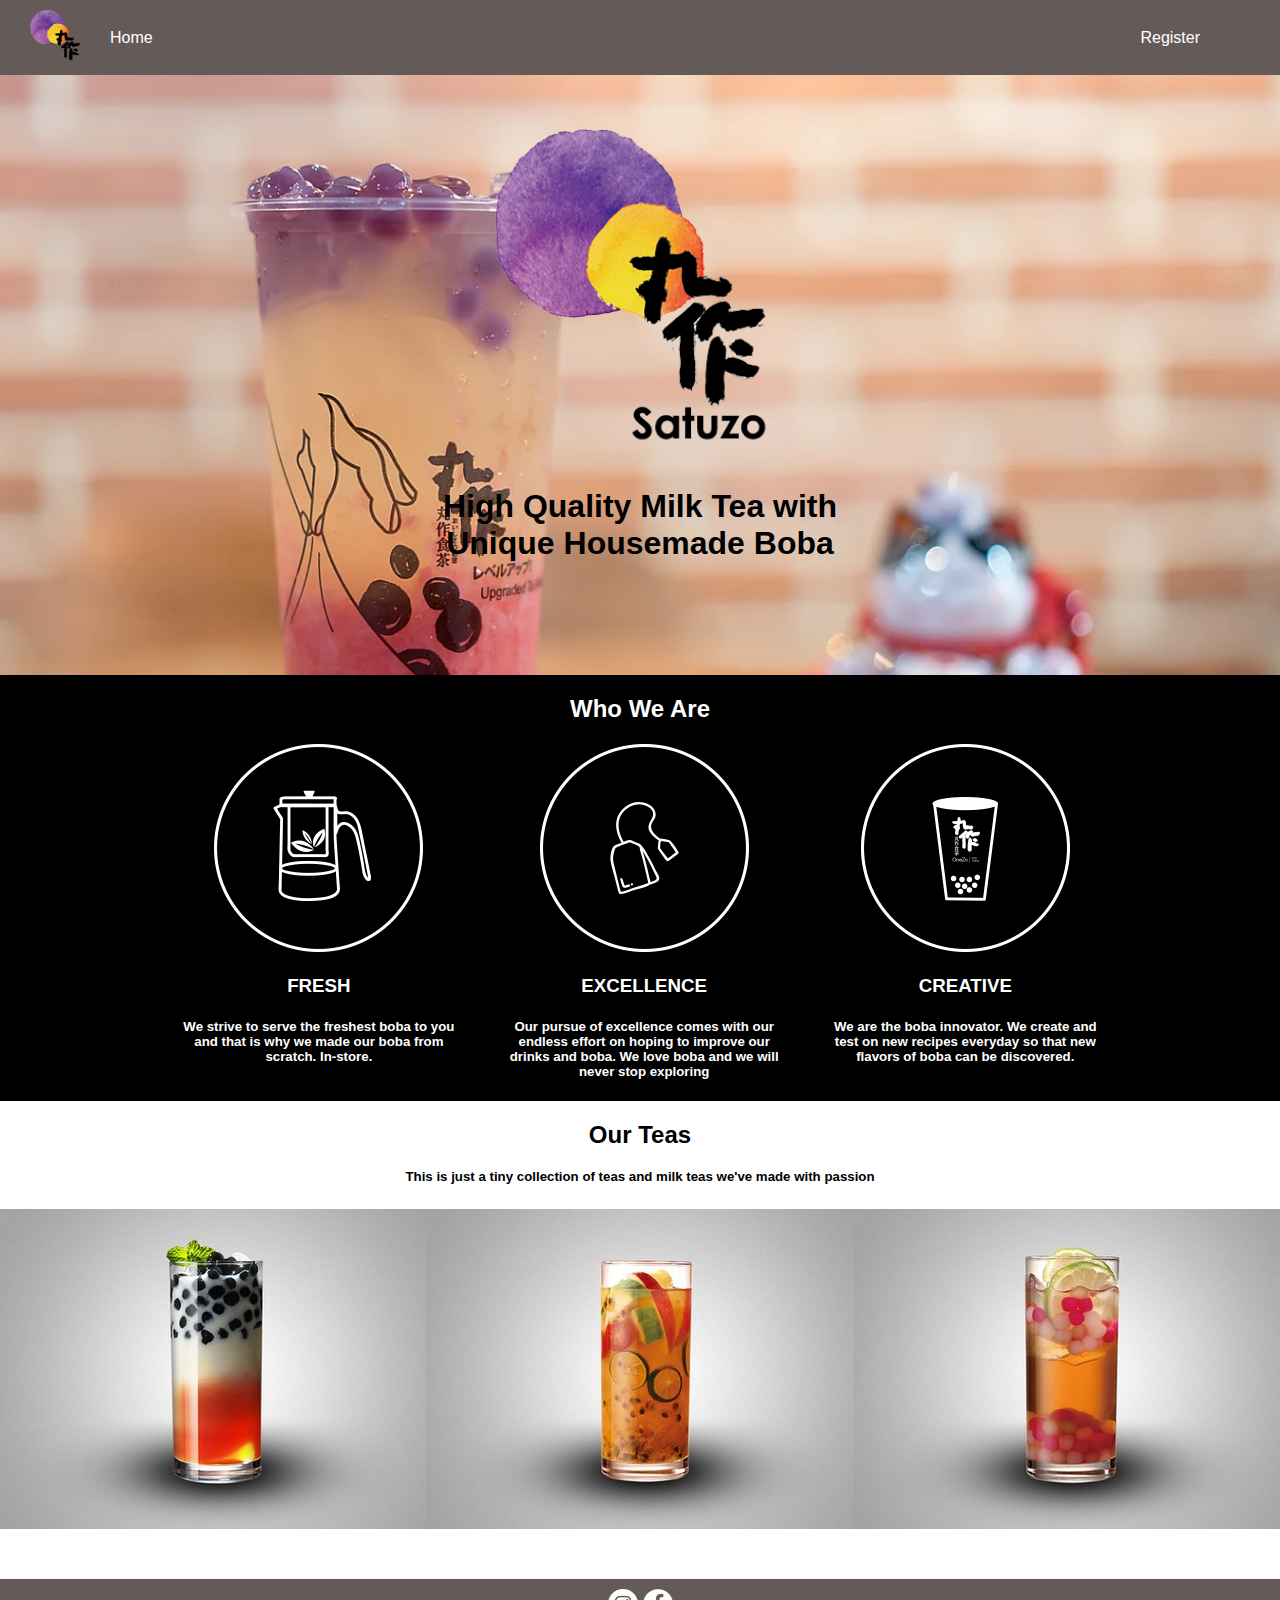
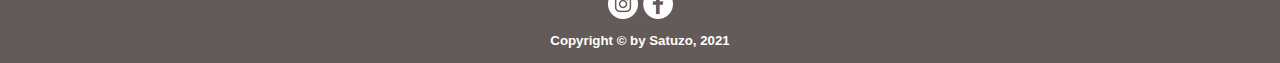
<file: html/index.html>
<!DOCTYPE html>
<html lang="en">
<head>
    <meta charset="UTF-8">
    <meta http-equiv="X-UA-Compatible" content="IE=edge">
    <meta name="viewport" content="width=device-width, initial-scale=1.0">
    <title>Satuzo</title>
    <link rel="stylesheet" href="../css/style.css">
</head>
<body>
    <header>
        <ul class="navbar">
            <div class="left-header">
                <li>
                    <img class="imgLogo" src="../assets/header-logo.png" alt="satuzo_logo">
                </li>
                <li>
                    <a class="headerLink" href="#content-1-content">Home</a>
                </li>
            </div>

            <div class="right-header">
                <li>
                    <a class="headerLink" href="form.html">Register</a>
                </li>
            </div>
        </ul>
    </header>

    <div  id="content-1-content" class="content-1">
        <img src="../assets/logo.png" alt="satuzo_logo">

        <h1>
            High Quality Milk Tea with 
            <br> 
            Unique Housemade Boba
        </h1>
    </div>

    <div class="content-2">
        <div class="content-header">
            <h2>
                Who We Are
            </h2>
        </div>
        
        <div class="content-container">

            <div class="content-icon">
                <img id="fresh-icon" src="../assets/fresh_icon.webp" alt="fresh_icon">
    
                <h3>
                    FRESH
                </h3>
    
                <h5>
                    We strive to serve the freshest boba to you 
                    <br>
                    and that is why we made our boba from
                    <br>
                    scratch. In-store.
                </h5>
            </div>
    
            <div class="content-icon">
                <img src="../assets/excellence_icon.webp" alt="excellence_icon">
    
                <h3>
                    EXCELLENCE
                </h3>
    
                <h5>
                    Our pursue of excellence comes with our 
                    <br>
                    endless effort on hoping to improve our
                    <br>
                    drinks and boba. We love boba and we will
                    <br>
                    never stop exploring
                </h5>
            </div>
    
            <div class="content-icon">
                <img src="../assets/creative_icon.webp" alt="creative_icon">
    
                <h3>
                    CREATIVE
                </h3>
    
                <h5>
                    We are the boba innovator. We create and 
                    <br>
                    test on new recipes everyday so that new
                    <br>
                    flavors of boba can be discovered.
                </h5>
            </div>
        </div>
    </div>

    <div class="content-3">
        <div class="content-header-tea">
            <h2>
                Our Teas
            </h2>

            <h5>
                This is just a tiny collection of teas and milk teas we've made with passion
            </h5>
        </div>

        <div class="content-img">
            <img id="tea-1" src="../assets/tea1.jpg" alt="tea_1">

            <img id="tea-3" src="../assets/tea3.jpg" alt="tea_3">

            <img src="../assets/tea2.jpg" alt="tea_2">
            
            <img src="../assets/tea3.jpg" alt="tea_3">
        </div>
    </div>

    <footer>
        <div class="img-footer">
            <a href="https://instagram.com/adrianprajna" target="_blank">
                <img id="insta" src="../assets/instagram.webp" alt="instagram_logo">
            </a>
            
            <a href="https://facebook.com" target="_blank">
                <img src="../assets/facebook.webp" alt="facebook_logo">
            </a>
        </div>
        
        <h5>
            Copyright &copy; by Satuzo, 2021
        </h5>
    </footer>
</body>
</html>
</file>
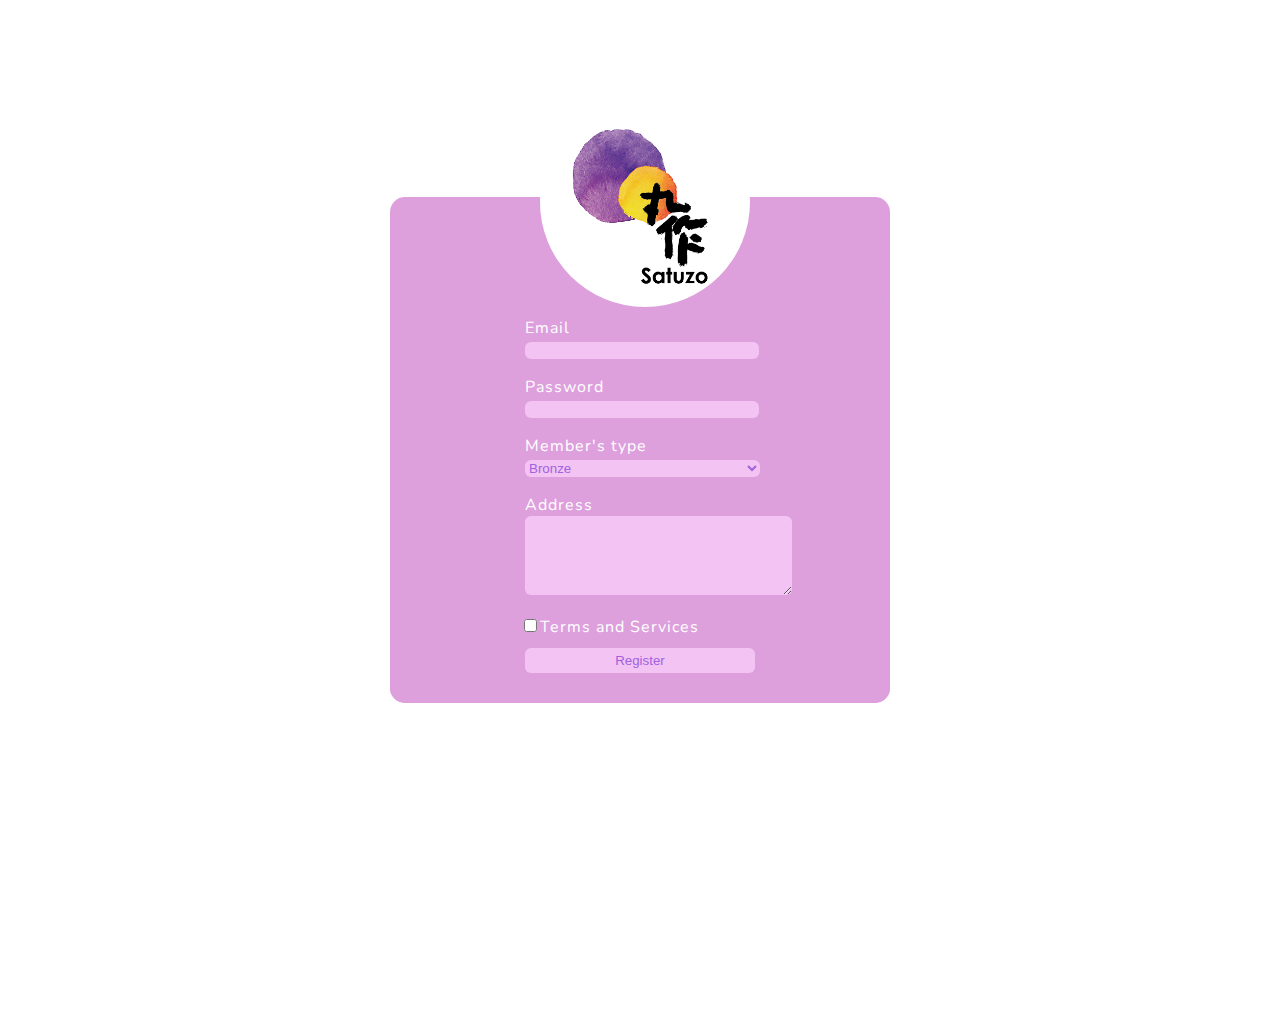
<file: html/form.html>
<!DOCTYPE html>
<html lang="en">
<head>
    <meta charset="UTF-8">
    <meta http-equiv="X-UA-Compatible" content="IE=edge">
    <meta name="viewport" content="width=device-width, initial-scale=1.0">
    <title>iGoat Form</title>
    <link rel="stylesheet" href="../css/styleForm.css">
    <link rel="preconnect" href="https://fonts.gstatic.com">
    <link rel="preconnect" href="https://fonts.gstatic.com">
    <link href="https://fonts.googleapis.com/css2?family=Nunito:wght@700&display=swap" rel="stylesheet">
</head>
<body>
    <div class="form-container">
        <div class="form-container-header">
            <img src="../assets/logo.png" alt="logo satuzo">
        </div>
        
        <form action="index.html" id="form-register">
            <div class="form-field">
                <div>
                    <label for="email">Email</label>
                </div>
                <div>
                    <input id="email" type="email" name="email">
                </div>
            </div>
    
            <div class="form-field">
                <div>
                    <label for="password">Password</label>
                </div>
                <div>
                    <input id="password" type="password" name="password">
                </div>
            </div>
    
            <div class="form-field">
                <div>
                    <label for="member-type">Member's type</label>
                </div>
                <div>
                    <select name="member-type" id="member-type">
                        <option value="bronze">Bronze</option>
                        <option value="silver">Silver</option>
                        <option value="gold">Gold</option>
                        <option value="platinum">Platinum</option>
                    </select>
                </div>
            </div>
    
            <div class="form-field">
                <div>
                    <label for="address">Address</label>
                </div>
                <div>
                    <textarea name="address" id="address" cols="31" rows="5"></textarea>
                </div>
            </div>
    
            <div class="form-aggrement">
                <div>
                    <input type="checkbox" name="aggrement" id="aggrement">
                </div>
                <div>
                    <label for="aggrement">Terms and Services</label>
                </div>
            </div>
    
            <div class="form-submit">
                <input type="submit" value="Register">
            </div>
        </form>
    </div>
</body>
<script src="../jquery/jquery.js"></script>
<script src="../js/index.js"></script>
</html>
</file>
<file: css/style.css>
body {
    margin: 0px;
    padding: 0px;
    user-select: none;
    font-family: 'Trebuchet MS', 'Lucida Sans Unicode', 'Lucida Grande', 'Lucida Sans', Arial, sans-serif;
}

header {
    background-color: rgb(100, 91, 88);
}

.navbar {
    display: flex;
    justify-content: space-between;
    padding-left: 0px;
    margin: 0px;
    list-style-type: none;
}

.navbar :hover {
    color: violet;
    transform: scale(1.1);
    transition: 0.1s;
}

.navbar :active {
    color: orange;
    transform: scale(1.1);
    transition: 0.1s;
}

.left-header {
    display: flex;
    align-items: center;
    margin-left: 20px;
}

.right-header {
    display: flex;
    align-items: center;
    margin-right: 80px;
}

.headerLink {
    color: white;
    text-decoration: none;
}

.imgLogo {
    width: 50px;
    padding: 10px;
    margin-right: 20px;
}

.content-1 {
    display: flex;
    flex-direction: column;
    align-items: center;
    background-image: url('../assets/banner.webp');
    background-size: cover;
    background-position: center;
    background-attachment: fixed;
    height: 600px;
}

.content-1 img {
    margin-top: 50px;
    width: 300px;
}

.content-1 h1 {
    text-align: center;
}

.content-2 {
    background-color: black;
    color: white;
}

.content-header {
    display: flex;
    justify-content: center;
}

.content-container {
    display: flex;
    background-color: black;
    color: white;
    justify-content: space-evenly;
    margin: auto;
    width: 80%;
}

.content-icon {
    text-align: center;
}

.content-header-tea {
    display: flex;
    flex-direction: column;
    align-items: center;
    margin-top: 0px;
    margin-bottom: 0px;
}

.content-header-tea h5 {
    margin-top: 0px;
    margin-bottom: 25px;
}

.content-img {
    display: flex;
    justify-content: center;
    margin-bottom: 50px;
}

footer {
    background-color: rgb(100, 91, 88);
    margin-top: 0px;
    margin-bottom: 0px;
    color: white;
}

footer h5 {
    display: flex;
    justify-content: center;
    margin-top: 10px;
    margin-bottom: 0px;
    padding-bottom: 15px;
}

.img-footer {
    display: flex;
    justify-content: center;
    padding-top: 10px;
    margin: auto;
    margin-bottom: 0px;
}

#insta {
    margin-right: 5px;
}

#tea-3 {
    display: none;
}

#tea-1:hover {
    display: none;
}

#tea-1:hover~#tea-3 {
    display: flex;
}
</file>
<file: css/styleForm.css>
body {
    margin: 0px;
    padding: 0px;
    background-image: url("https://orchidara13.files.wordpress.com/2013/11/url.jpeg");
    background-size: cover;
    background-repeat: no-repeat;
    background-attachment: fixed;
    font-family: 'Nunito', sans-serif;
    letter-spacing: 1px;
    user-select: none;
    height: 1020px;
}

img {
    width: 150px;
}

form {
    background-color: plum;
    padding: 20px;
    border-radius: 15px;
    padding-top: 5px;
    margin-top: 100px;
}

.form-container-header {
    display: flex;
    justify-content: center;
    align-items: center;
    top: -100px;
    left: 30%;
    padding: 30px;
    padding-bottom: 10px;
    background-color: white;
    width: fit-content;
    margin: auto;
    border-radius: 300px;
    position: absolute;
}

.form-field {
    display: flex;
    flex-direction: column;
    color: white;
    margin: 15px auto;
    width: 50%;
    justify-content: space-between;
}

.form-field input {
    background-color: rgb(243, 196, 243);
    color: black;
    border-style: none;
    width: 100%;
    border-radius: 6px;
}

.form-submit {
    display: flex;
    justify-content: center;
    align-items: center;
    width: 100%;
    margin-top: 10px;
}

.form-submit input {
    width: 50%;
    border-style: none;
    background-color: rgb(243, 196, 243);
    color: rgb(160, 98, 223);
    padding: 5px 5px;
    border-radius: 6px;
    margin-bottom: 10px;
    cursor: pointer;
    transition: 0.1s;
}

.form-submit input:hover {
    background-color: rgb(221, 96, 221);
    color: rgb(89, 52, 128);
}

.form-submit input:active {
    background-color: rgb(78, 156, 230);
    color: rgb(46, 48, 160);
}

.form-container {
    min-width: 500px;
    width: 15%;
    position: absolute;
    top: 50%;
    left: 50%;
    transform: translate(-50%, -50%);
    background-color: plum;
    border-radius: 15px;
}

.form-aggrement {
    display: flex;
    margin: auto;
    width: 52%;
    color: white;
}

#member-type {
    width: 235px;
    border-style: none;
    background-color: rgb(243, 196, 243);
    color: rgb(160, 98, 223);
    border-radius: 6px;
}

#address {
    border-style: none;
    background-color: rgb(243, 196, 243);
    color: black;
    border-radius: 6px;
}
</file>
